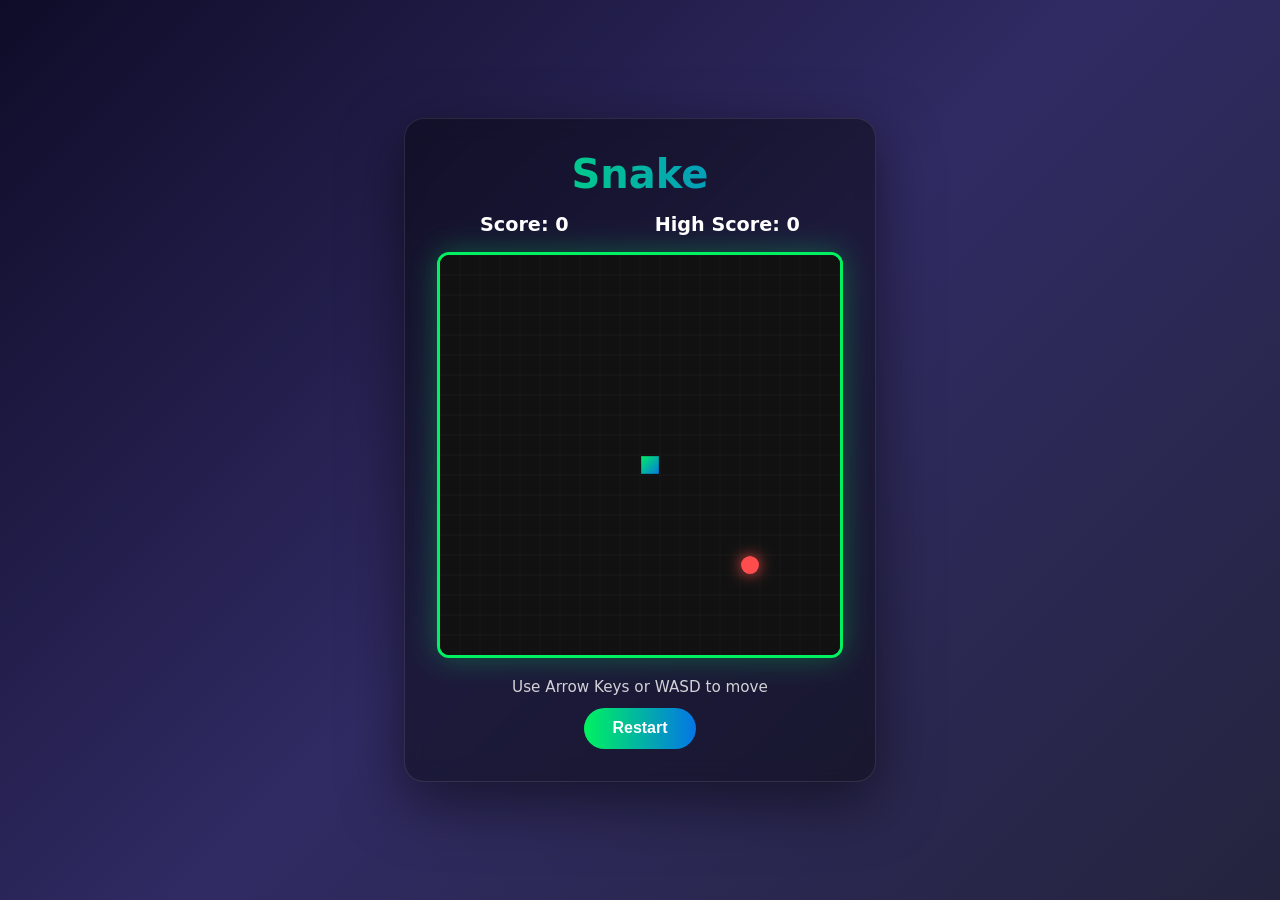
<file: index.html>
<!DOCTYPE html>
<html lang="en">
<head>
  <meta charset="UTF-8" />
  <meta name="viewport" content="width=device-width, initial-scale=1.0" />
  <title>Snake Game</title>
  <link rel="stylesheet" href="style.css" />
</head>
<body>
  <div class="container">
    <h1>Snake</h1>
    <div class="score-board">
      <div>Score: <span id="score">0</span></div>
      <div>High Score: <span id="high-score">0</span></div>
    </div>
    <canvas id="gameCanvas" width="400" height="400"></canvas>
    <div class="controls">
      <p>Use Arrow Keys or WASD to move</p>
      <button id="restartBtn">Restart</button>
    </div>
    <div id="game-over" class="hidden">
      <h2>Game Over!</h2>
      <p>Final Score: <span id="final-score">0</span></p>
      <button id="playAgainBtn">Play Again</button>
    </div>
  </div>
  <script src="script.js"></script>
</body>
</html>
</file>
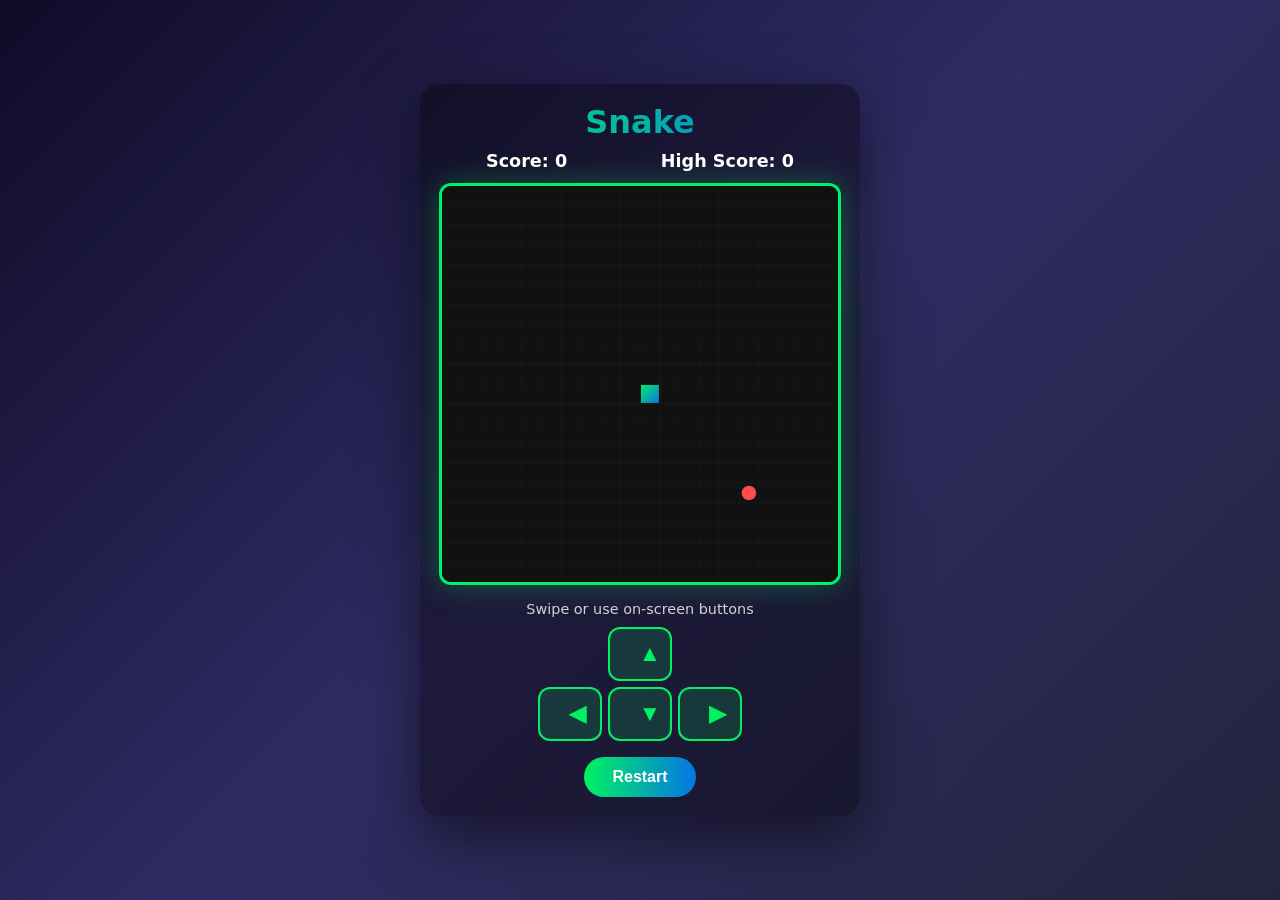
<file: app/src/main/assets/index.html>
<!DOCTYPE html>
<html lang="en">
<head>
  <meta charset="UTF-8" />
  <meta name="viewport" content="width=device-width, initial-scale=1.0, maximum-scale=1.0, user-scalable=no" />
  <title>Snake Game</title>
  <link rel="stylesheet" href="style.css" />
</head>
<body>
  <div class="container">
    <h1>Snake</h1>
    <div class="score-board">
      <div>Score: <span id="score">0</span></div>
      <div>High Score: <span id="high-score">0</span></div>
    </div>
    <canvas id="gameCanvas" width="400" height="400"></canvas>
    <div class="controls">
      <p>Swipe or use on-screen buttons</p>
      <div class="dpad">
        <button class="dir-btn" data-dir="up">▲</button>
        <div class="middle-row">
          <button class="dir-btn" data-dir="left">◀</button>
          <button class="dir-btn" data-dir="down">▼</button>
          <button class="dir-btn" data-dir="right">▶</button>
        </div>
      </div>
      <button id="restartBtn">Restart</button>
    </div>
    <div id="game-over" class="hidden">
      <h2>Game Over!</h2>
      <p>Final Score: <span id="final-score">0</span></p>
      <button id="playAgainBtn">Play Again</button>
    </div>
  </div>
  <script src="script.js"></script>
</body>
</html>
</file>
<file: style.css>
* {
  margin: 0;
  padding: 0;
  box-sizing: border-box;
}

body {
  min-height: 100vh;
  display: flex;
  justify-content: center;
  align-items: center;
  background: linear-gradient(135deg, #0f0c29, #302b63, #24243e);
  font-family: 'Segoe UI', system-ui, sans-serif;
  color: #fff;
}

.container {
  text-align: center;
  background: rgba(0, 0, 0, 0.4);
  padding: 2rem;
  border-radius: 20px;
  box-shadow: 0 20px 60px rgba(0, 0, 0, 0.5);
  backdrop-filter: blur(10px);
  border: 1px solid rgba(255, 255, 255, 0.1);
}

h1 {
  font-size: 2.5rem;
  margin-bottom: 1rem;
  background: linear-gradient(90deg, #00f260, #0575e6);
  -webkit-background-clip: text;
  -webkit-text-fill-color: transparent;
  background-clip: text;
}

.score-board {
  display: flex;
  justify-content: space-around;
  margin-bottom: 1rem;
  font-size: 1.2rem;
  font-weight: 600;
}

#gameCanvas {
  background: #111;
  border-radius: 12px;
  border: 3px solid #00f260;
  box-shadow: 0 0 30px rgba(0, 242, 96, 0.3);
  display: block;
  margin: 0 auto;
}

.controls {
  margin-top: 1.2rem;
}

.controls p {
  margin-bottom: 0.8rem;
  opacity: 0.8;
  font-size: 0.95rem;
}

button {
  background: linear-gradient(90deg, #00f260, #0575e6);
  border: none;
  color: #fff;
  padding: 0.7rem 1.8rem;
  font-size: 1rem;
  font-weight: 600;
  border-radius: 50px;
  cursor: pointer;
  transition: transform 0.2s, box-shadow 0.2s;
}

button:hover {
  transform: translateY(-2px);
  box-shadow: 0 8px 20px rgba(0, 242, 96, 0.4);
}

button:active {
  transform: translateY(0);
}

#game-over {
  position: absolute;
  top: 50%;
  left: 50%;
  transform: translate(-50%, -50%);
  background: rgba(0, 0, 0, 0.9);
  padding: 2rem 3rem;
  border-radius: 16px;
  border: 2px solid #00f260;
  z-index: 10;
}

#game-over.hidden {
  display: none;
}

#game-over h2 {
  margin-bottom: 0.5rem;
  color: #ff4d4d;
}

#game-over p {
  margin-bottom: 1.2rem;
  font-size: 1.2rem;
}

@media (max-width: 480px) {
  .container {
    padding: 1rem;
    width: 95%;
  }

  #gameCanvas {
    width: 100%;
    height: auto;
  }

  h1 {
    font-size: 2rem;
  }
}
</file>
<file: app/src/main/assets/style.css>
* {
  margin: 0;
  padding: 0;
  box-sizing: border-box;
  -webkit-tap-highlight-color: transparent;
  user-select: none;
}

body {
  min-height: 100vh;
  display: flex;
  justify-content: center;
  align-items: center;
  background: linear-gradient(135deg, #0f0c29, #302b63, #24243e);
  font-family: system-ui, -apple-system, sans-serif;
  color: #fff;
  overflow: hidden;
}

.container {
  text-align: center;
  background: rgba(0, 0, 0, 0.4);
  padding: 1.2rem;
  border-radius: 20px;
  box-shadow: 0 20px 60px rgba(0, 0, 0, 0.5);
  width: 95%;
  max-width: 440px;
}

h1 {
  font-size: 2rem;
  margin-bottom: 0.6rem;
  background: linear-gradient(90deg, #00f260, #0575e6);
  -webkit-background-clip: text;
  -webkit-text-fill-color: transparent;
  background-clip: text;
}

.score-board {
  display: flex;
  justify-content: space-around;
  margin-bottom: 0.8rem;
  font-size: 1.1rem;
  font-weight: 600;
}

#gameCanvas {
  background: #111;
  border-radius: 12px;
  border: 3px solid #00f260;
  box-shadow: 0 0 30px rgba(0, 242, 96, 0.3);
  display: block;
  margin: 0 auto;
  max-width: 100%;
  touch-action: none;
}

.controls {
  margin-top: 1rem;
}

.controls p {
  margin-bottom: 0.6rem;
  opacity: 0.8;
  font-size: 0.9rem;
}

.dpad {
  display: flex;
  flex-direction: column;
  align-items: center;
  gap: 6px;
  margin-bottom: 1rem;
}

.middle-row {
  display: flex;
  gap: 6px;
}

.dir-btn {
  width: 64px;
  height: 54px;
  font-size: 1.4rem;
  background: rgba(0, 242, 96, 0.15);
  border: 2px solid #00f260;
  color: #00f260;
  border-radius: 12px;
  cursor: pointer;
}

.dir-btn:active {
  background: rgba(0, 242, 96, 0.4);
}

button {
  background: linear-gradient(90deg, #00f260, #0575e6);
  border: none;
  color: #fff;
  padding: 0.7rem 1.8rem;
  font-size: 1rem;
  font-weight: 600;
  border-radius: 50px;
  cursor: pointer;
}

#game-over {
  position: fixed;
  top: 50%;
  left: 50%;
  transform: translate(-50%, -50%);
  background: rgba(0, 0, 0, 0.92);
  padding: 2rem 2.5rem;
  border-radius: 16px;
  border: 2px solid #00f260;
  z-index: 10;
}

#game-over.hidden {
  display: none;
}

#game-over h2 {
  margin-bottom: 0.5rem;
  color: #ff4d4d;
}

#game-over p {
  margin-bottom: 1.2rem;
  font-size: 1.2rem;
}
</file>
